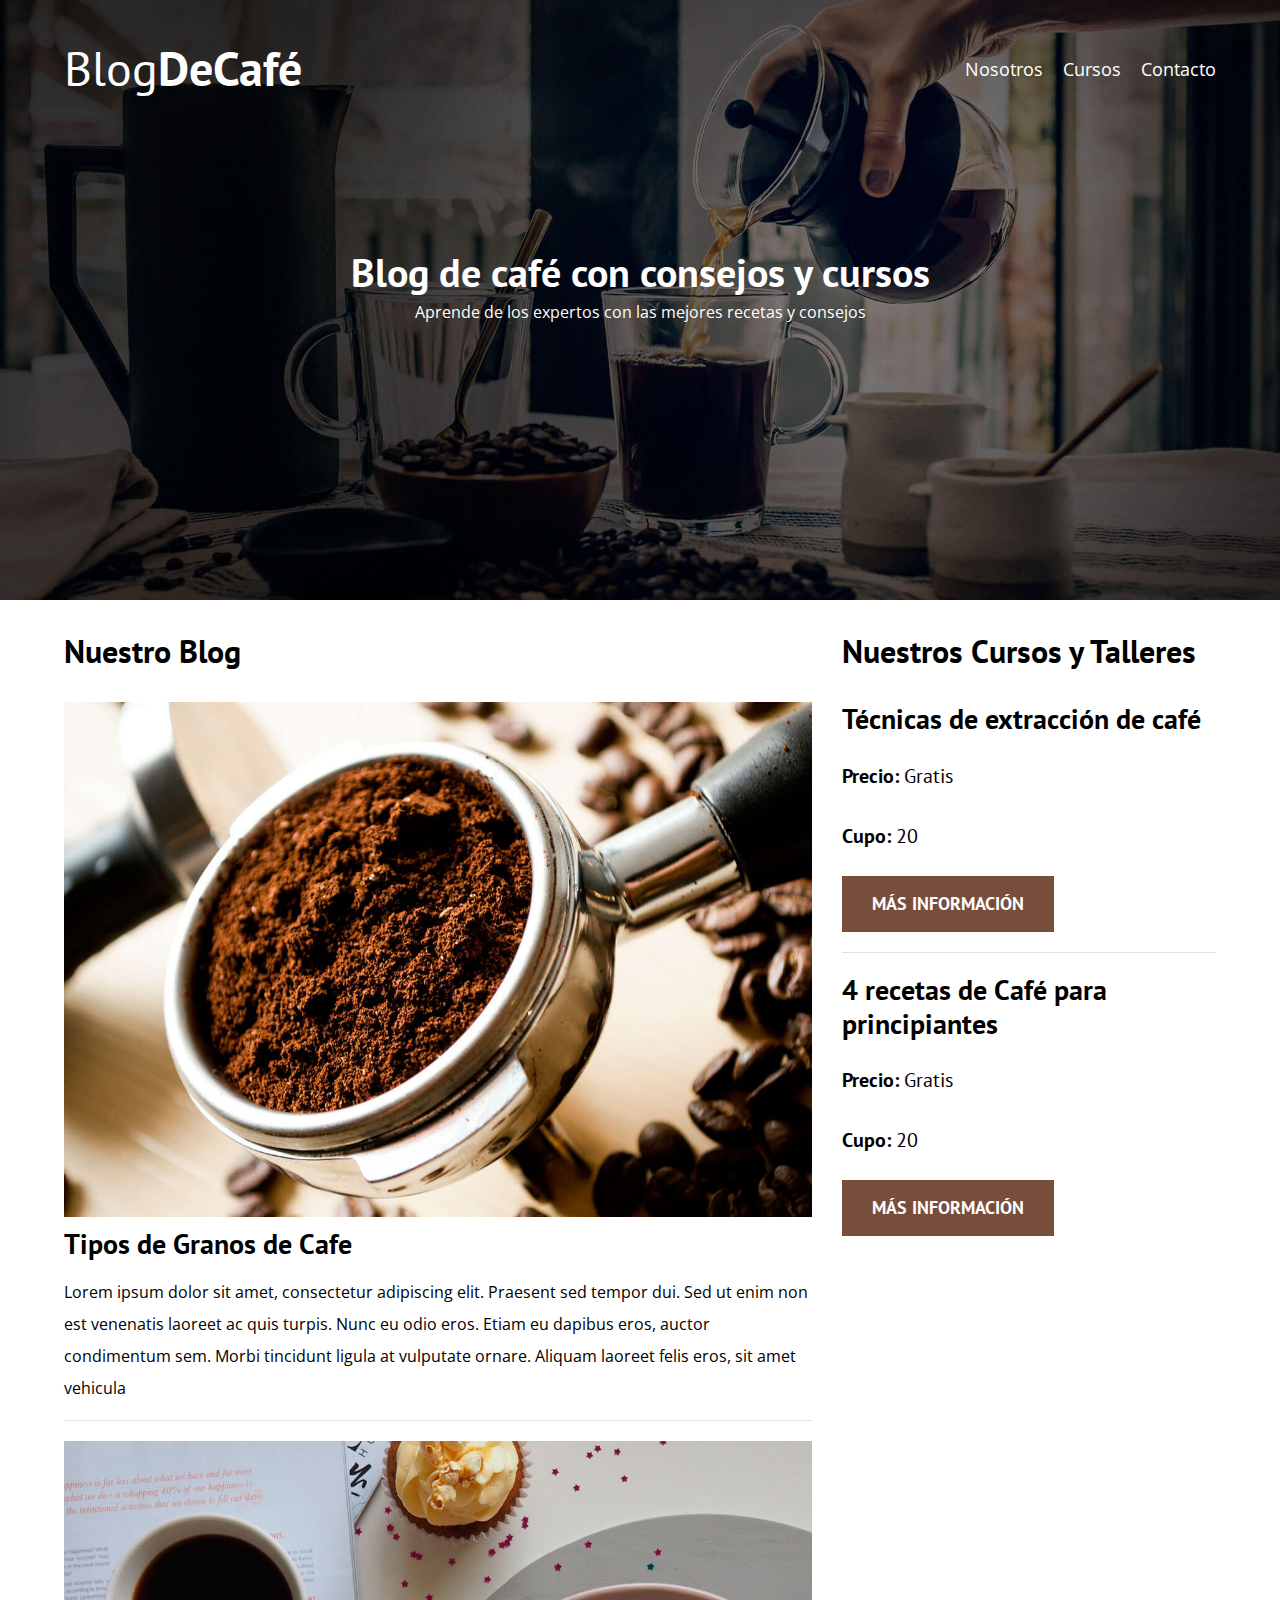
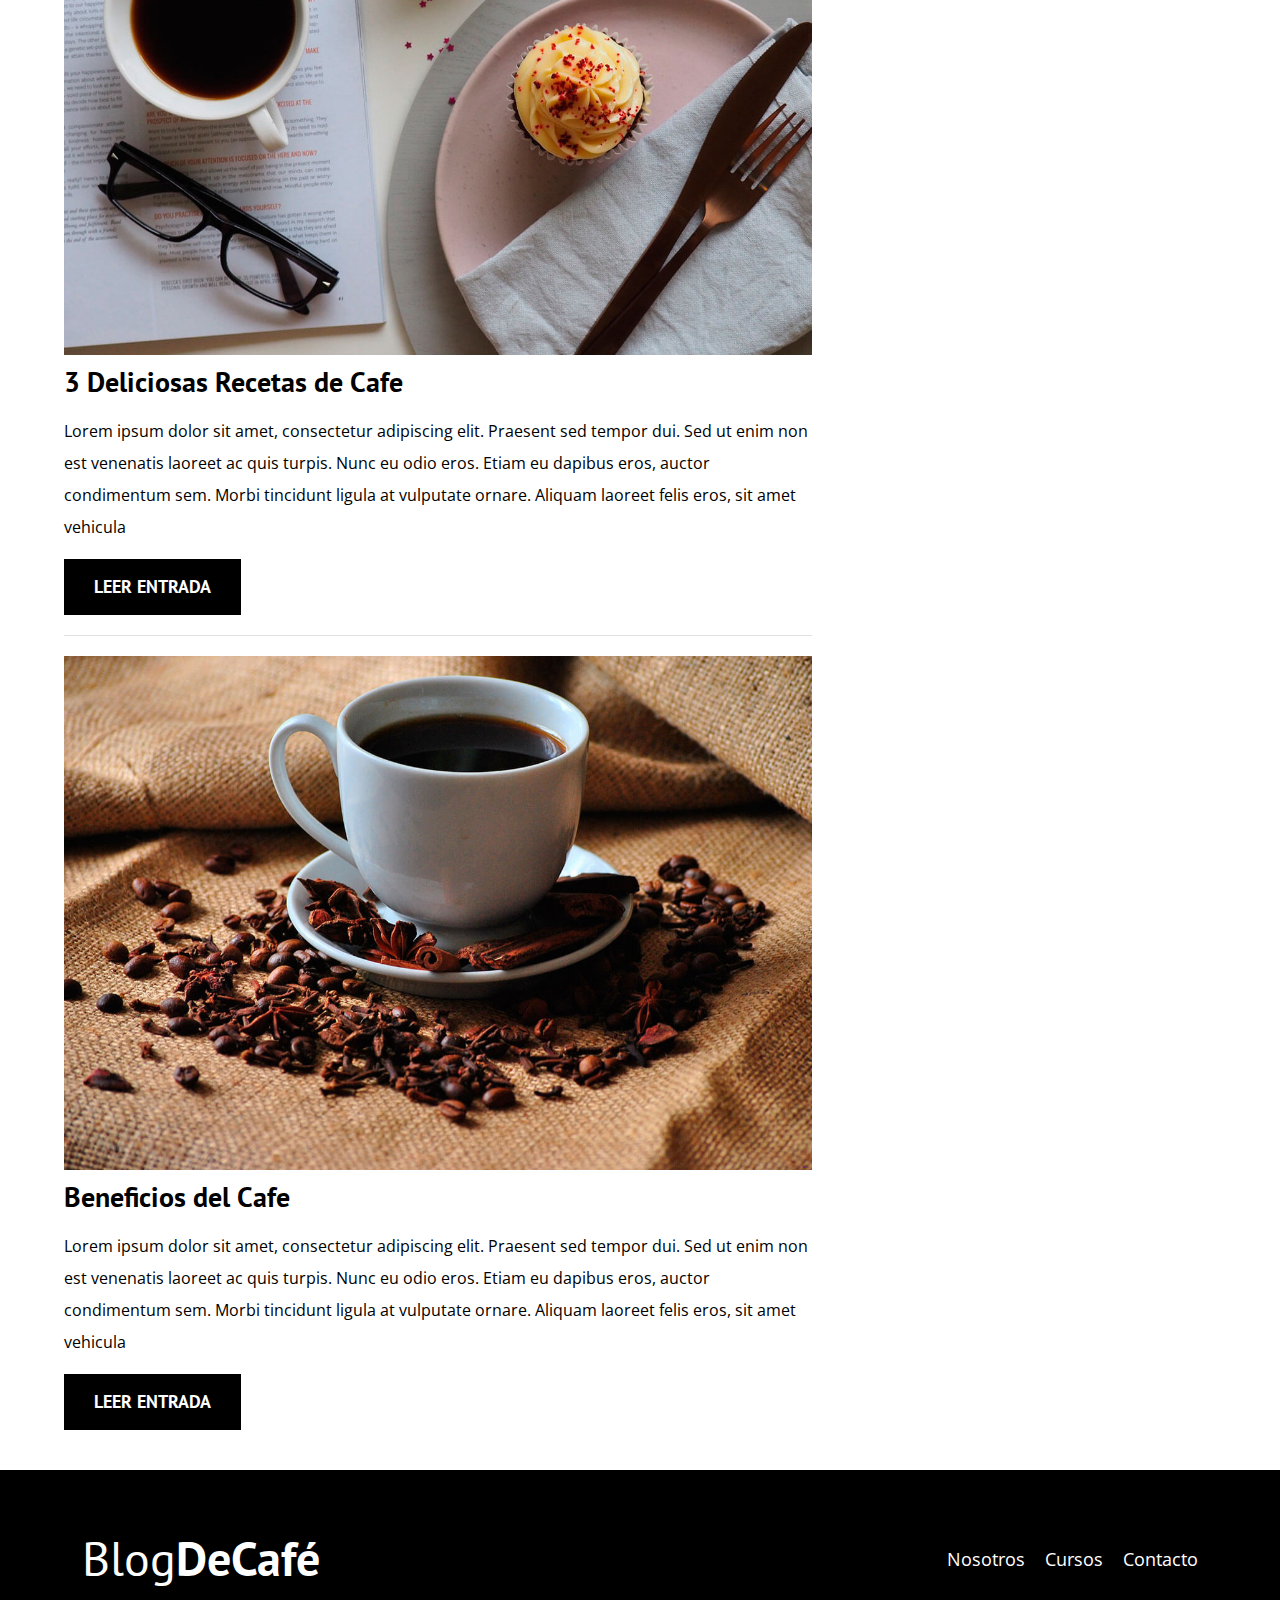
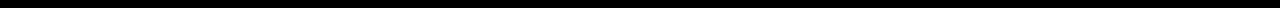
<file: index.html>
<!DOCTYPE html>
<html lang="en">
<head>
    <meta charset="UTF-8">
    <meta http-equiv="X-UA-Compatible" content="IE=edge">
    <meta name="viewport" content="width=device-width, initial-scale=1.0">
    <title>BlogDeCafe</title>

    <!--Prefetch-->

    <link rel="prefetch" href="nosotros.html" as="document">

    <!--Preload-->

    <link rel="preload" href="css/normalize.css" as="style">
    <link rel="stylesheet" href="css/normalize.css">



    <link rel="preload" href="css/style.css" as="style">
    <link rel="stylesheet" href="css/style.css">


    
    <link href="https://fonts.googleapis.com/css2?family=Open+Sans&family=PT+Sans:wght@400;700&family=Staatliches&display=swap" rel="stylesheet">

</head>
<body>
    <header class="header">

        <div class="contenedor">
            <div class="barra">
                <a href="index.html" class="logo ">
                    <h1 class="logo__nombre no-margin centrar-texto">Blog<span class="logo__bold">DeCafé</span></h1>
                </a>

                <nav class="navegacion">
                    <a class="navegacion__enlace" href="nosotros.html">Nosotros</a>
                    <a class="navegacion__enlace" href="cursos.html">Cursos</a>
                    <a class="navegacion__enlace" href="contacto.html">Contacto</a>
                </nav>
            </div>
        </div>
        <div class="header__texto">
            <h2 class="no-margin">Blog de café con consejos y cursos</h2>
            <p class="no-margin">Aprende de los expertos con las mejores recetas y consejos</p>
        </div>
    </header>

    <div class="contenedor contenido-principal">
        <main class="blog">
            <h3>Nuestro Blog</h3>
            <article class="entrada">
                <div class="entrada__imagen">
                    <img loading="lazy" src="img/blog1.jpg" alt="imagen blog">

                </div>
                <div class="entrada__contenido">
                    <h4 class="no-margin">Tipos de Granos de Cafe</h4>
                    <p>Lorem ipsum dolor sit amet, consectetur adipiscing elit. Praesent sed tempor dui. Sed ut enim non est venenatis laoreet ac quis turpis. Nunc eu odio eros. Etiam eu dapibus eros, auctor condimentum sem. Morbi tincidunt ligula at vulputate ornare. Aliquam laoreet felis eros, sit amet vehicula</p>
                </div>
            </article>

            <article class="entrada">
                <div class="entrada__imagen">
                    <img loading="lazy" src="img/blog2.jpg" alt="imagen blog">

                </div>
                <div class="entrada__contenido">
                    <h4 class="no-margin">3 Deliciosas Recetas de Cafe</h4>
                    <p>Lorem ipsum dolor sit amet, consectetur adipiscing elit. Praesent sed tempor dui. Sed ut enim non est venenatis laoreet ac quis turpis. Nunc eu odio eros. Etiam eu dapibus eros, auctor condimentum sem. Morbi tincidunt ligula at vulputate ornare. Aliquam laoreet felis eros, sit amet vehicula</p>
                    <a href="entrada.html" class="boton boton--primario">Leer Entrada</a>
                </div>
            </article>

            <article class="entrada">
                <div class="entrada__imagen">
                    <img loading="lazy" src="img/blog3.jpg" alt="imagen blog">

                </div>
                <div class="entrada__contenido">
                    <h4 class="no-margin">Beneficios del Cafe</h4>
                    <p>Lorem ipsum dolor sit amet, consectetur adipiscing elit. Praesent sed tempor dui. Sed ut enim non est venenatis laoreet ac quis turpis. Nunc eu odio eros. Etiam eu dapibus eros, auctor condimentum sem. Morbi tincidunt ligula at vulputate ornare. Aliquam laoreet felis eros, sit amet vehicula</p>
                    <a href="entrada.html" class="boton boton--primario">Leer Entrada</a>
                </div>
            </article>
        </main>
        
        <aside class="sidebar">
            <h3>Nuestros Cursos y Talleres</h3>

            <ul class="cursos no-padding">
                <li class="widget-curso">
                    <h4 class="no-margin">Técnicas de extracción de café</h4>
                    <p class="widget-curso__label">Precio: <span class="widget-curso__info">Gratis</span></p>
                    <p class="widget-curso__label">Cupo: <span class="widget-curso__info">20</span></p>
                    <a href="" class="boton boton--secundario">Más Información</a>
                </li>
                <li class="widget-curso">
                    <h4 class="no-margin">4 recetas de Café para principiantes</h4>
                    <p class="widget-curso__label">Precio: <span class="widget-curso__info">Gratis</span></p>
                    <p class="widget-curso__label">Cupo: <span class="widget-curso__info">20</span></p>
                    <a href="" class="boton boton--secundario">Más Información</a>
                </li>
            </ul>
            

        </aside>
    </div>

    
    <footer class="footer">
        <div class="contenedor">
            <div class="barra">
                <a href="index.html" class="logo">
                    <h1 class="logo__nombre no-margin centrar-texto">Blog<span class="logo__bold">DeCafé</span></h1>
                </a>

                <nav class="navegacion">
                    <a class="navegacion__enlace" href="nosotros.html">Nosotros</a>
                    <a class="navegacion__enlace" href="cursos.html">Cursos</a>
                    <a class="navegacion__enlace" href="contacto.html">Contacto</a>
                </nav>
            </div>
        </div>
    </footer>
</body>
</html>
</file>
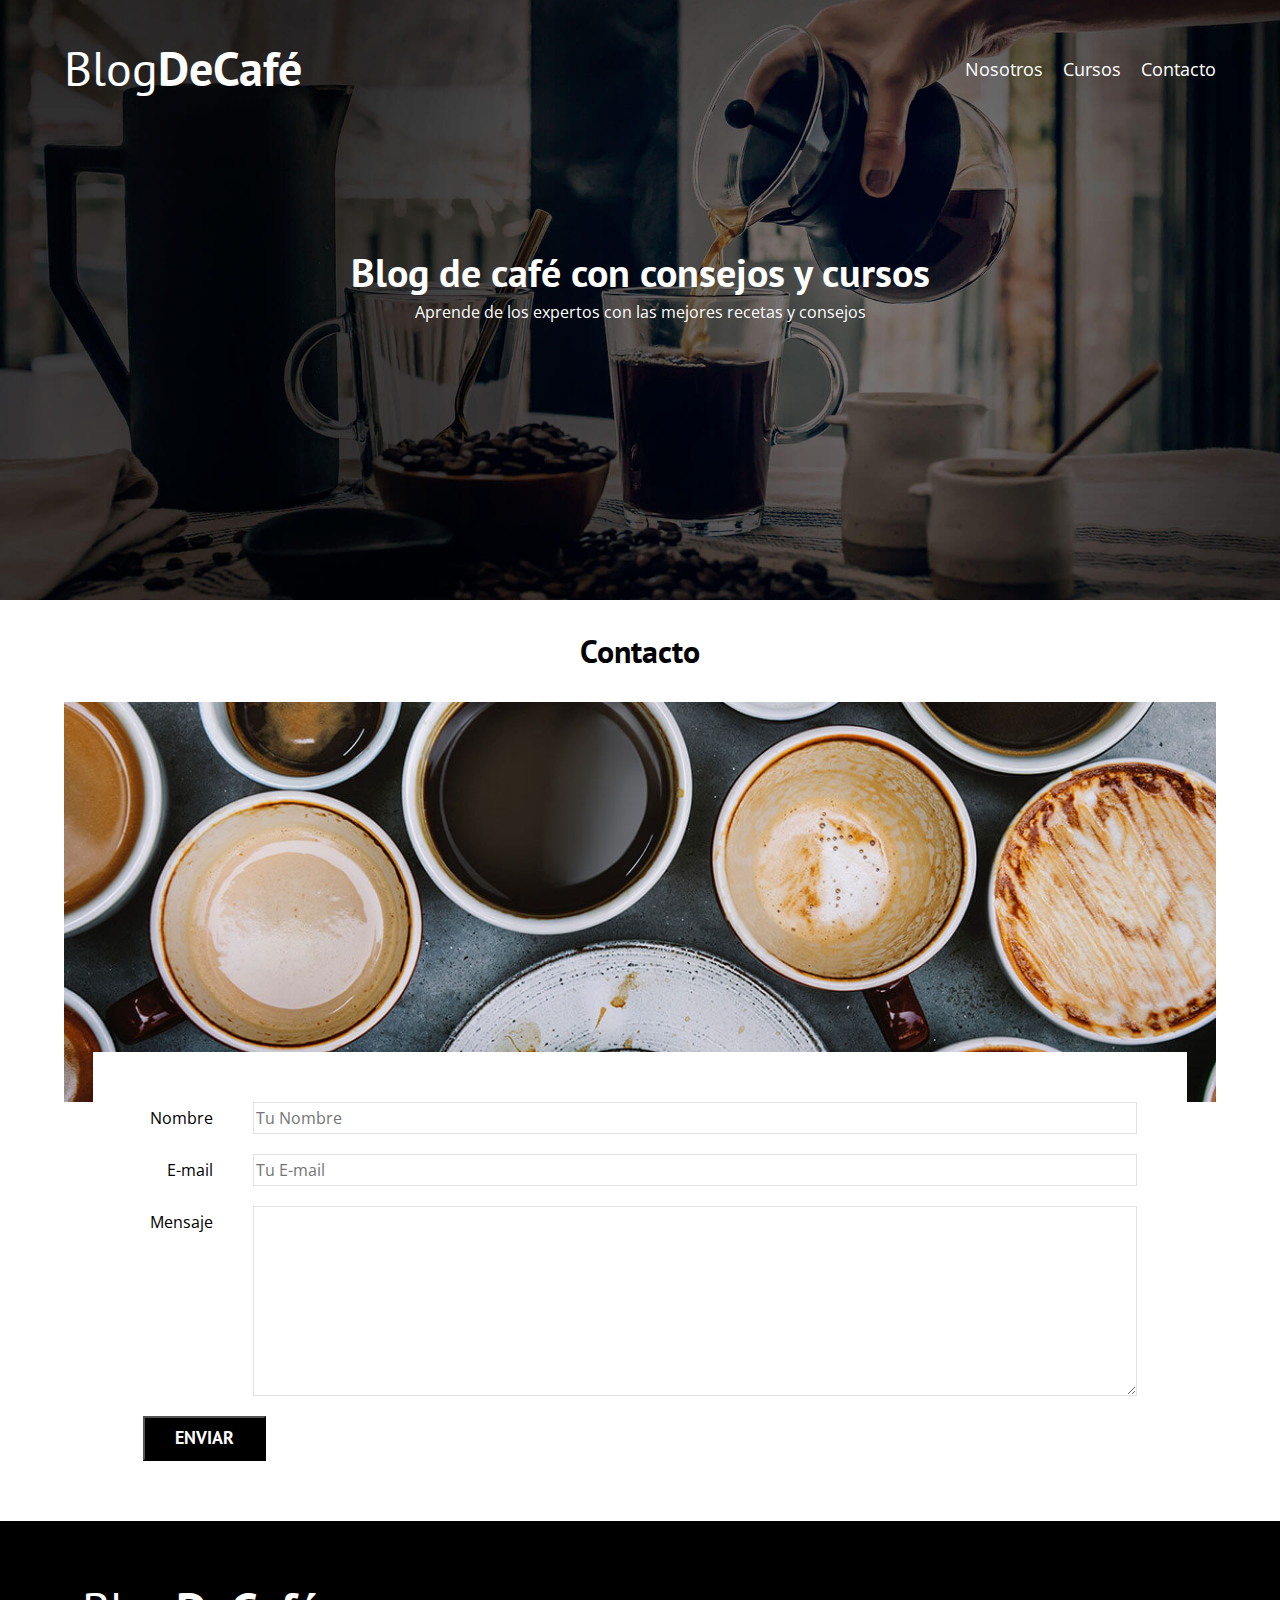
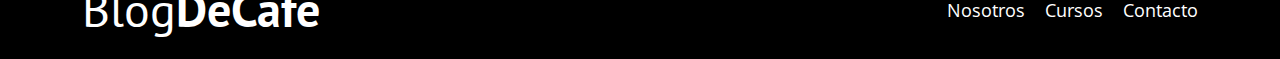
<file: contacto.html>
<!DOCTYPE html>
<html lang="en">
<head>
    <meta charset="UTF-8">
    <meta http-equiv="X-UA-Compatible" content="IE=edge">
    <meta name="viewport" content="width=device-width, initial-scale=1.0">
    <title>BlogDeCafe</title>
    <link rel="stylesheet" href="css/normalize.css">
    <link href="https://fonts.googleapis.com/css2?family=Open+Sans&family=PT+Sans:wght@400;700&family=Staatliches&display=swap" rel="stylesheet">

    <link rel="stylesheet" href="css/style.css">
</head>
<body>
    <header class="header">

        <div class="contenedor">
            <div class="barra">
                <a href="index.html" class="logo ">
                    <h1 class="logo__nombre no-margin centrar-texto">Blog<span class="logo__bold">DeCafé</span></h1>
                </a>

                <nav class="navegacion">
                    <a class="navegacion__enlace" href="nosotros.html">Nosotros</a>
                    <a class="navegacion__enlace" href="cursos.html">Cursos</a>
                    <a class="navegacion__enlace" href="contacto.html">Contacto</a>
                </nav>
            </div>
        </div>
        <div class="header__texto">
            <h2 class="no-margin">Blog de café con consejos y cursos</h2>
            <p class="no-margin">Aprende de los expertos con las mejores recetas y consejos</p>
        </div>
    </header>

    <main class="contenedor">
        <h3 class="centrar-texto">Contacto</h3>

        <div class="contacto-bg"></div>

        <form class="formulario">
            <div class="campo">
                <label class="campo__label" for="nombre">Nombre</label>
                <input class="campo__field" type="text" placeholder="Tu Nombre" id="nombre">            
            </div>

            <div class="campo">
                <label class="campo__label" for="email">E-mail</label>
                <input class="campo__field" type="email" placeholder="Tu E-mail" id="email">            
            </div>
            

            <div class="campo">
                <label class="campo__label" for="mensaje">Mensaje</label>
                <textarea class="campo__field" name="" id="mensaje"  rows="10"></textarea>            
            </div>

            <div class="campo">
                <input type="submit" value="Enviar" class="boton boton--primario">            
            </div>
        </form>

    </main>

    
    <footer class="footer">
        <div class="contenedor">
            <div class="barra">
                <a href="index.html" class="logo">
                    <h1 class="logo__nombre no-margin centrar-texto">Blog<span class="logo__bold">DeCafé</span></h1>
                </a>

                <nav class="navegacion">
                    <a class="navegacion__enlace" href="nosotros.html">Nosotros</a>
                    <a class="navegacion__enlace" href="cursos.html">Cursos</a>
                    <a class="navegacion__enlace" href="contacto.html">Contacto</a>
                </nav>
            </div>
        </div>
    </footer>
</body>
</html>
</file>
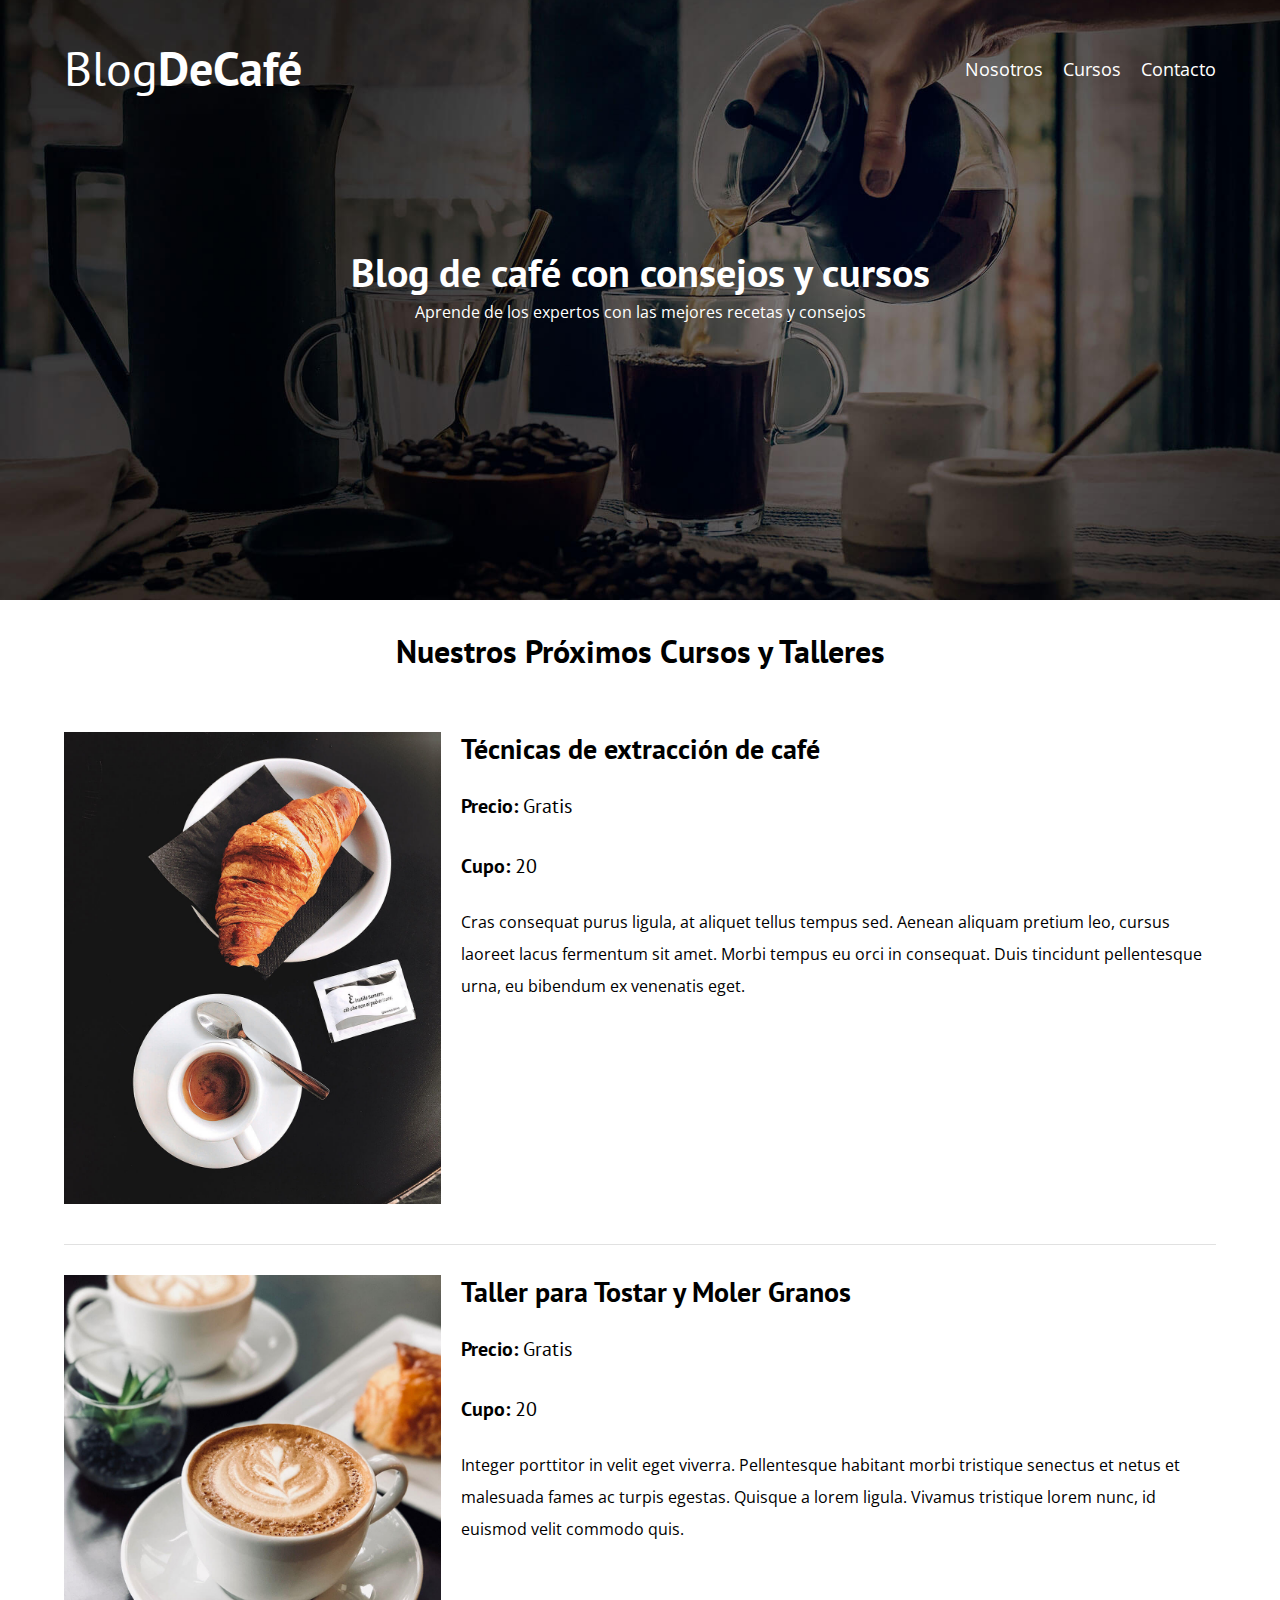
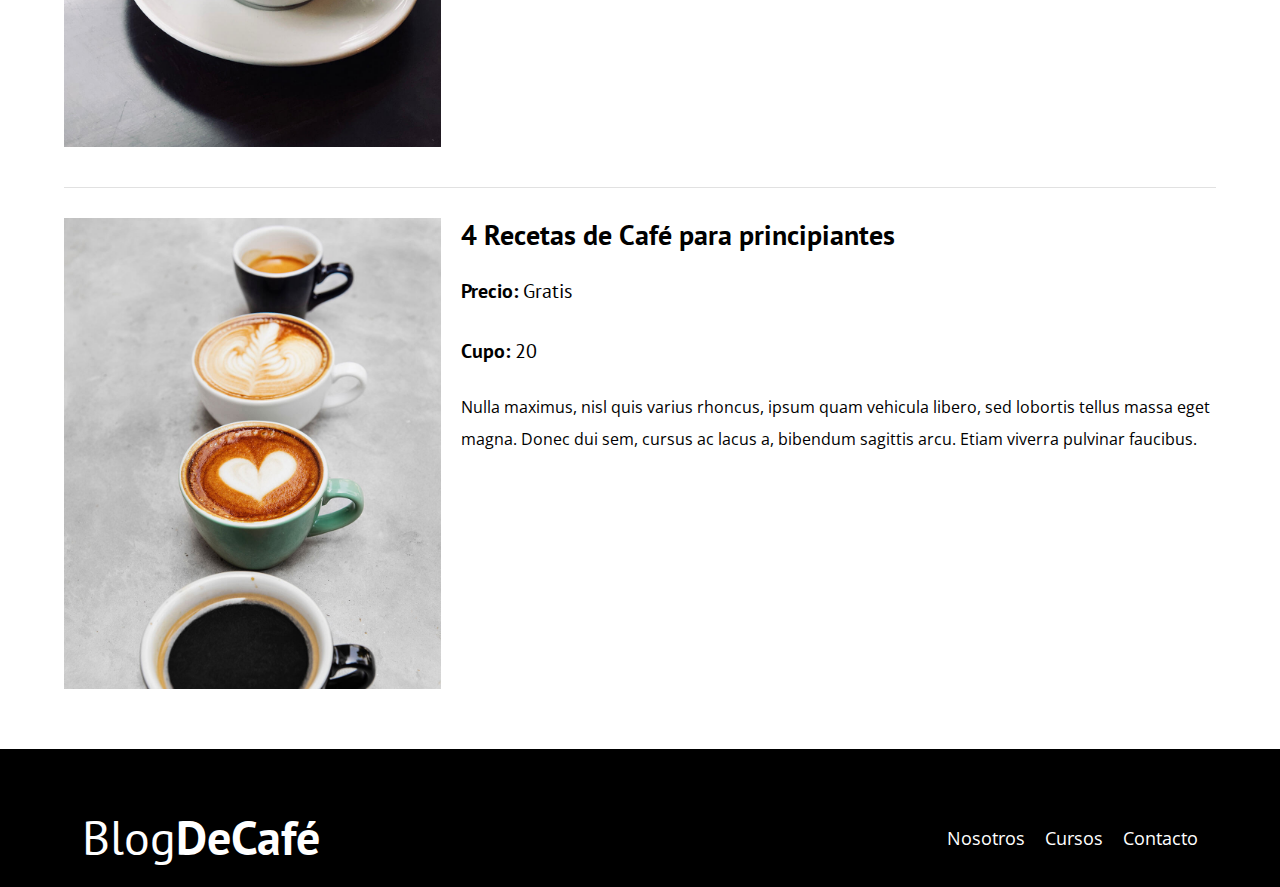
<file: cursos.html>
<!DOCTYPE html>
<html lang="en">
<head>
    <meta charset="UTF-8">
    <meta http-equiv="X-UA-Compatible" content="IE=edge">
    <meta name="viewport" content="width=device-width, initial-scale=1.0">
    <title>BlogDeCafe</title>
    <link rel="stylesheet" href="css/normalize.css">
    <link href="https://fonts.googleapis.com/css2?family=Open+Sans&family=PT+Sans:wght@400;700&family=Staatliches&display=swap" rel="stylesheet">

    <link rel="stylesheet" href="css/style.css">
</head>
<body>
    <header class="header">

        <div class="contenedor">
            <div class="barra">
                <a href="index.html" class="logo ">
                    <h1 class="logo__nombre no-margin centrar-texto">Blog<span class="logo__bold">DeCafé</span></h1>
                </a>

                <nav class="navegacion">
                    <a class="navegacion__enlace" href="nosotros.html">Nosotros</a>
                    <a class="navegacion__enlace" href="cursos.html">Cursos</a>
                    <a class="navegacion__enlace" href="contacto.html">Contacto</a>
                </nav>
            </div>
        </div>
        <div class="header__texto">
            <h2 class="no-margin">Blog de café con consejos y cursos</h2>
            <p class="no-margin">Aprende de los expertos con las mejores recetas y consejos</p>
        </div>
    </header>

    <main class="contenedor">
        <h3 class="centrar-texto">Nuestros Próximos Cursos y Talleres</h3>
        
            <div class="curso">
                <div class="curso__imagen">
                    <img src="img/curso1.jpg" alt="curso1">
                </div>
                <div class="curso__informacion">
                    <h4 class="no-margin">Técnicas de extracción de café</h4>
                    <p class="curso__label">Precio: <span class="curso__info">Gratis</span></p>
                    <p class="curso__label">Cupo: <span class="curso__info">20</span></p>
                    <p class="curso__descripcion">Cras consequat purus ligula, at aliquet tellus tempus sed. Aenean aliquam pretium leo, cursus laoreet lacus fermentum sit amet. Morbi tempus eu orci in consequat. Duis tincidunt pellentesque urna, eu bibendum ex venenatis eget.</p>
                </div>
            </div>

            <div class="curso">
                <div class="curso__imagen">
                    <img src="img/curso2.jpg" alt="curso2">
                </div>
                <div class="curso__informacion">
                    <h4 class="no-margin">Taller para Tostar y Moler Granos</h4>
                    <p class="curso__label">Precio: <span class="curso__info">Gratis</span></p>
                    <p class="curso__label">Cupo: <span class="curso__info">20</span></p>
                    <p class="curso__descripcion">Integer porttitor in velit eget viverra. Pellentesque habitant morbi tristique senectus et netus et malesuada fames ac turpis egestas. Quisque a lorem ligula. Vivamus tristique lorem nunc, id euismod velit commodo quis. </p>
                </div> <!--curso informacion-->
            </div>
               
            <div class="curso">
                <div class="curso__imagen">
                    <img src="img/curso3.jpg" alt="curso2">
                </div>
                <div class="curso__informacion">
                    <h4 class="no-margin">4 Recetas de Café para principiantes</h4>
                    <p class="curso__label">Precio: <span class="curso__info">Gratis</span></p>
                    <p class="curso__label">Cupo: <span class="curso__info">20</span></p>
                    <p class="curso__descripcion">Nulla maximus, nisl quis varius rhoncus, ipsum quam vehicula libero, sed lobortis tellus massa eget magna. Donec dui sem, cursus ac lacus a, bibendum sagittis arcu. Etiam viverra pulvinar faucibus.</p>
                </div> <!--curso informacion-->
            </div> <!--cursos-->

            
    </main>

    <footer class="footer">
        <div class="contenedor">
            <div class="barra">
                <a href="index.html" class="logo">
                    <h1 class="logo__nombre no-margin centrar-texto">Blog<span class="logo__bold">DeCafé</span></h1>
                </a>

                <nav class="navegacion">
                    <a class="navegacion__enlace" href="nosotros.html">Nosotros</a>
                    <a class="navegacion__enlace" href="cursos.html">Cursos</a>
                    <a class="navegacion__enlace" href="contacto.html">Contacto</a>
                </nav>
            </div>
        </div>
    </footer>
</body>
</html>
</file>
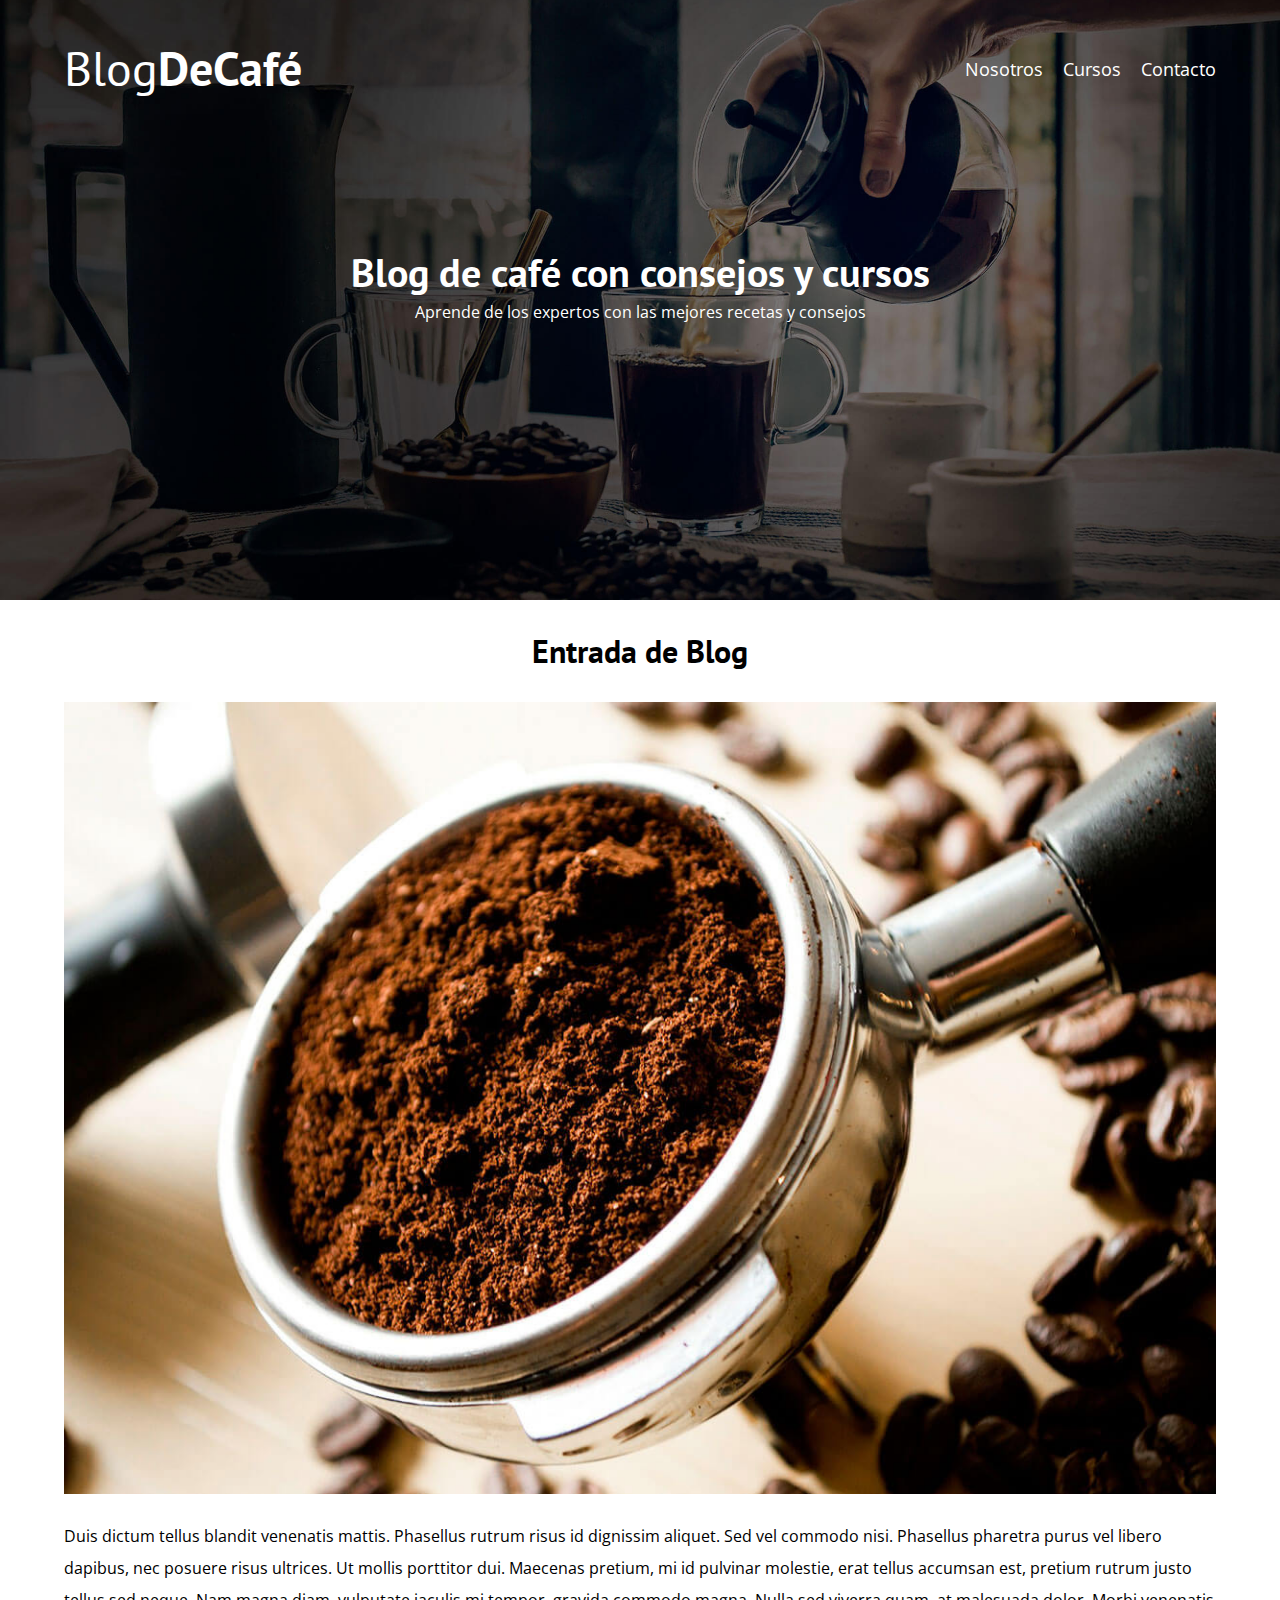
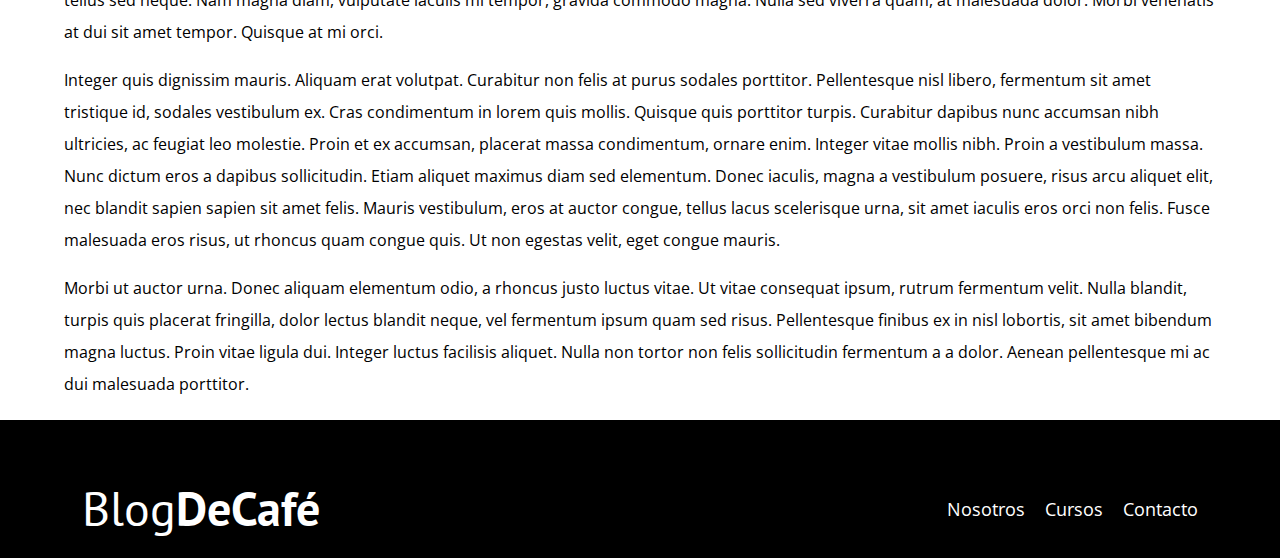
<file: entrada.html>
<!DOCTYPE html>
<html lang="en">
<head>
    <meta charset="UTF-8">
    <meta http-equiv="X-UA-Compatible" content="IE=edge">
    <meta name="viewport" content="width=device-width, initial-scale=1.0">
    <title>BlogDeCafe</title>
    <link rel="stylesheet" href="css/normalize.css">
    <link href="https://fonts.googleapis.com/css2?family=Open+Sans&family=PT+Sans:wght@400;700&family=Staatliches&display=swap" rel="stylesheet">

    <link rel="stylesheet" href="css/style.css">
</head>
<body>
    <header class="header">

        <div class="contenedor">
            <div class="barra">
                <a href="index.html" class="logo ">
                    <h1 class="logo__nombre no-margin centrar-texto">Blog<span class="logo__bold">DeCafé</span></h1>
                </a>

                <nav class="navegacion">
                    <a class="navegacion__enlace" href="nosotros.html">Nosotros</a>
                    <a class="navegacion__enlace" href="cursos.html">Cursos</a>
                    <a class="navegacion__enlace" href="contacto.html">Contacto</a>
                </nav>
            </div>
        </div>
        <div class="header__texto">
            <h2 class="no-margin">Blog de café con consejos y cursos</h2>
            <p class="no-margin">Aprende de los expertos con las mejores recetas y consejos</p>
        </div>
    </header>

    <div class="contenedor">
        <h3 class="centrar-texto">Entrada de Blog</h3>

                <img src="img/blog1.jpg" alt="Blog1">

                <p>Duis dictum tellus blandit venenatis mattis. Phasellus rutrum risus id dignissim aliquet. Sed vel commodo nisi. Phasellus pharetra purus vel libero dapibus, nec posuere risus ultrices. Ut mollis porttitor dui. Maecenas pretium, mi id pulvinar molestie, erat tellus accumsan est, pretium rutrum justo tellus sed neque. Nam magna diam, vulputate iaculis mi tempor, gravida commodo magna. Nulla sed viverra quam, at malesuada dolor. Morbi venenatis at dui sit amet tempor. Quisque at mi orci.</p>
                <p>Integer quis dignissim mauris. Aliquam erat volutpat. Curabitur non felis at purus sodales porttitor. Pellentesque nisl libero, fermentum sit amet tristique id, sodales vestibulum ex. Cras condimentum in lorem quis mollis. Quisque quis porttitor turpis. Curabitur dapibus nunc accumsan nibh ultricies, ac feugiat leo molestie. Proin et ex accumsan, placerat massa condimentum, ornare enim. Integer vitae mollis nibh. Proin a vestibulum massa. Nunc dictum eros a dapibus sollicitudin. Etiam aliquet maximus diam sed elementum. Donec iaculis, magna a vestibulum posuere, risus arcu aliquet elit, nec blandit sapien sapien sit amet felis. Mauris vestibulum, eros at auctor congue, tellus lacus scelerisque urna, sit amet iaculis eros orci non felis. Fusce malesuada eros risus, ut rhoncus quam congue quis. Ut non egestas velit, eget congue mauris.</p>
                <p>Morbi ut auctor urna. Donec aliquam elementum odio, a rhoncus justo luctus vitae. Ut vitae consequat ipsum, rutrum fermentum velit. Nulla blandit, turpis quis placerat fringilla, dolor lectus blandit neque, vel fermentum ipsum quam sed risus. Pellentesque finibus ex in nisl lobortis, sit amet bibendum magna luctus. Proin vitae ligula dui. Integer luctus facilisis aliquet. Nulla non tortor non felis sollicitudin fermentum a a dolor. Aenean pellentesque mi ac dui malesuada porttitor.</p>

    </div>

    
    <footer class="footer">
        <div class="contenedor">
            <div class="barra">
                <a href="index.html" class="logo">
                    <h1 class="logo__nombre no-margin centrar-texto">Blog<span class="logo__bold">DeCafé</span></h1>
                </a>

                <nav class="navegacion">
                    <a class="navegacion__enlace" href="nosotros.html">Nosotros</a>
                    <a class="navegacion__enlace" href="cursos.html">Cursos</a>
                    <a class="navegacion__enlace" href="contacto.html">Contacto</a>
                </nav>
            </div>
        </div>
    </footer>
</body>
</html>
</file>
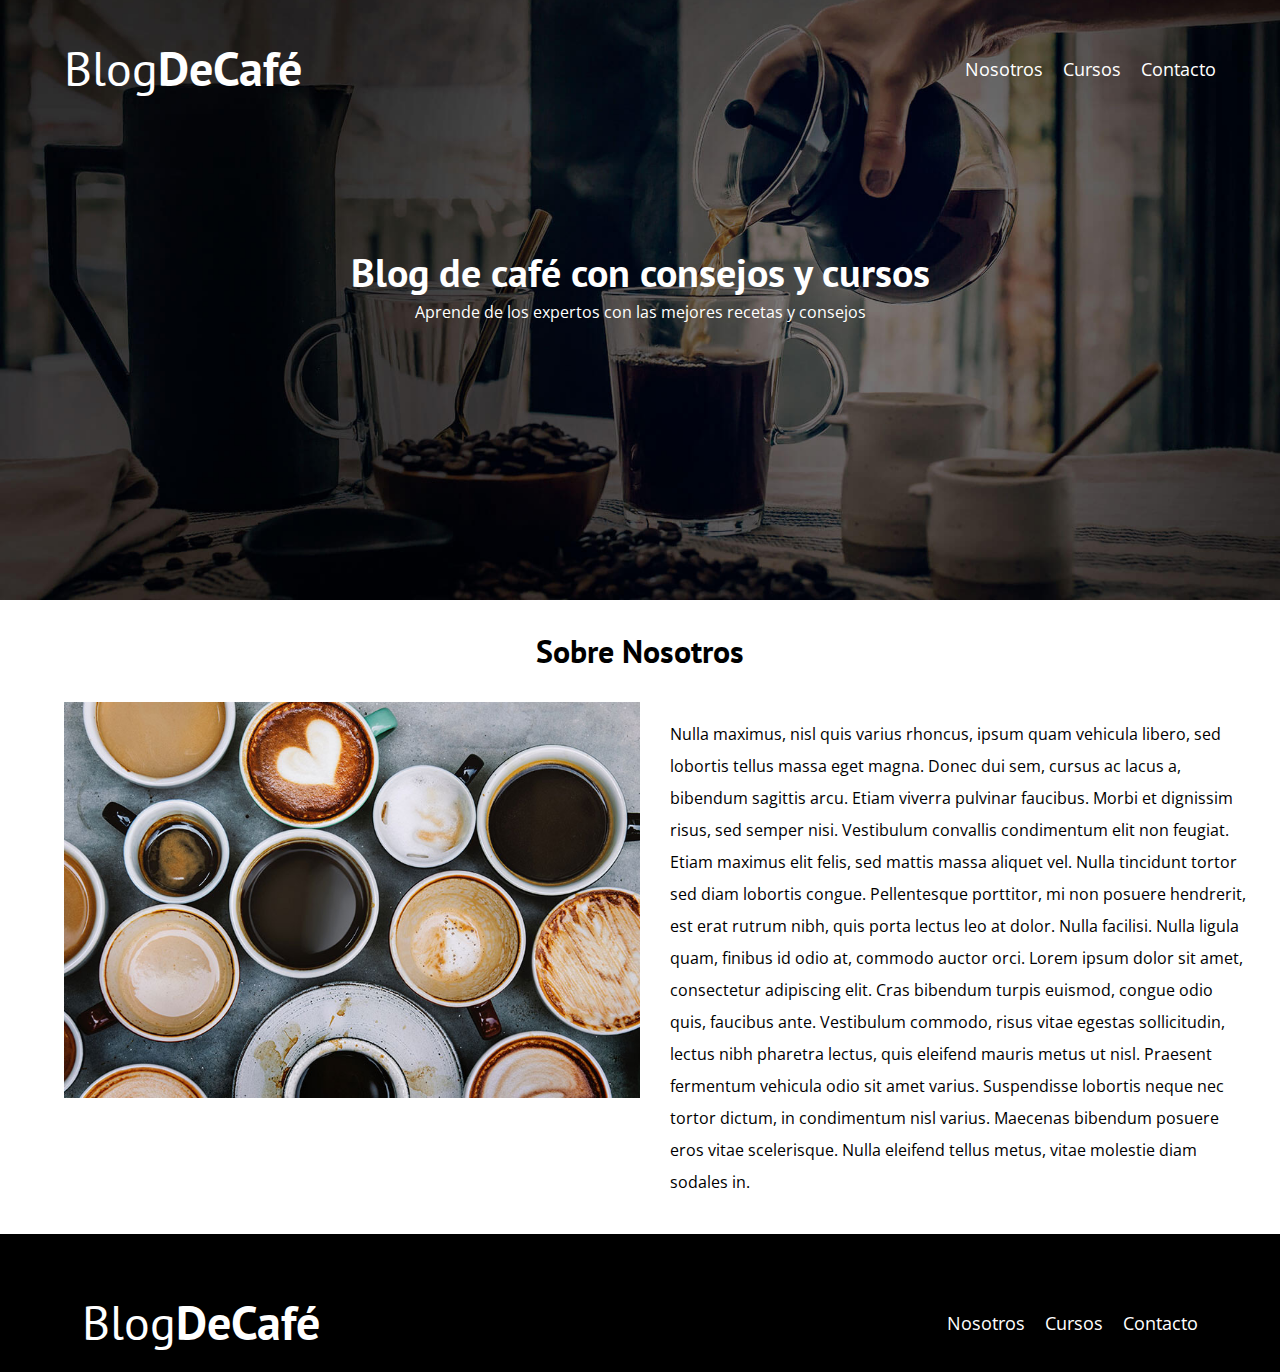
<file: nosotros.html>
<!DOCTYPE html>
<html lang="en">
<head>
    <meta charset="UTF-8">
    <meta http-equiv="X-UA-Compatible" content="IE=edge">
    <meta name="viewport" content="width=device-width, initial-scale=1.0">
    <title>BlogDeCafe</title>
    <link rel="stylesheet" href="css/normalize.css">
    <link href="https://fonts.googleapis.com/css2?family=Open+Sans&family=PT+Sans:wght@400;700&family=Staatliches&display=swap" rel="stylesheet">

    <link rel="stylesheet" href="css/style.css">
</head>
<body>
    <header class="header">

        <div class="contenedor">
            <div class="barra">
                <a href="index.html" class="logo ">
                    <h1 class="logo__nombre no-margin centrar-texto">Blog<span class="logo__bold">DeCafé</span></h1>
                </a>

                <nav class="navegacion">
                    <a class="navegacion__enlace" href="nosotros.html">Nosotros</a>
                    <a class="navegacion__enlace" href="cursos.html">Cursos</a>
                    <a class="navegacion__enlace" href="contacto.html">Contacto</a>
                </nav>
            </div>
        </div>
        <div class="header__texto">
            <h2 class="no-margin">Blog de café con consejos y cursos</h2>
            <p class="no-margin">Aprende de los expertos con las mejores recetas y consejos</p>
        </div>
    </header>

    <main class="contenedor">
        <h3 class="centrar-texto">Sobre Nosotros</h3>           
            <div class="grid">
                <div class="image-nosotros">
                    <img src="img/nosotros.jpg" alt="Nosotros">
                </div>
                <div class="texto-nosotros">
                    <p>Nulla maximus, nisl quis varius rhoncus, ipsum quam vehicula libero, sed lobortis tellus massa eget magna. Donec dui sem, cursus ac lacus a, bibendum sagittis arcu. Etiam viverra pulvinar faucibus. Morbi et dignissim risus, sed semper nisi. Vestibulum convallis condimentum elit non feugiat. Etiam maximus elit felis, sed mattis massa aliquet vel. Nulla tincidunt tortor sed diam lobortis congue. Pellentesque porttitor, mi non posuere hendrerit, est erat rutrum nibh, quis porta lectus leo at dolor. Nulla facilisi. Nulla ligula quam, finibus id odio at, commodo auctor orci. Lorem ipsum dolor sit amet, consectetur adipiscing elit. Cras bibendum turpis euismod, congue odio quis, faucibus ante. Vestibulum commodo, risus vitae egestas sollicitudin, lectus nibh pharetra lectus, quis eleifend mauris metus ut nisl. Praesent fermentum vehicula odio sit amet varius. Suspendisse lobortis neque nec tortor dictum, in condimentum nisl varius.

                        Maecenas bibendum posuere eros vitae scelerisque. Nulla eleifend tellus metus, vitae molestie diam sodales in.</p>
                </div>
            </div>
    </main>

    <footer class="footer">
        <div class="contenedor">
            <div class="barra">
                <a href="index.html" class="logo">
                    <h1 class="logo__nombre no-margin centrar-texto">Blog<span class="logo__bold">DeCafé</span></h1>
                </a>

                <nav class="navegacion">
                    <a class="navegacion__enlace" href="nosotros.html">Nosotros</a>
                    <a class="navegacion__enlace" href="cursos.html">Cursos</a>
                    <a class="navegacion__enlace" href="contacto.html">Contacto</a>
                </nav>
            </div>
        </div>
    </footer>
</body>
</html>
</file>
<file: css/style.css>
:root {
    --fuenteHeading: 'PT Sans', sans-serif;
    --fuenteParrafos: 'Open Sans', sans-serif;

    --primario: #784d3c;
    --gris: #e1e1e1;
    --blanco: #ffffff;
    --negro: #000;
}

html {
    box-sizing: border-box;
    font-size: 62.5%;
}

*, *:before, *:after {
    box-sizing: inherit;
}

body {
    font-family: var(--fuenteParrafos);
    font-size: 1.6rem;
    line-height: 2;
}

/**Globales**/

.contenedor {
    max-width: 120rem;
    width: 90%;
    /* width: min(90%, 120rem); */
    margin: 0 auto;
}

a {
    text-decoration: none;
}

h1, h2, h3, h4 {
    font-family: var(--fuenteHeading);
    line-height: 1.2;
}

h1 {
    font-size: 4.8rem;
}

h2 {
    font-size: 4rem;
}

h3 {
    font-size: 3.2rem;
}

h4 {
    font-size: 2.8rem;
}

img {
    max-width: 100%;
}

.no-margin {
    margin: 0;
}

.no-padding {
    padding: 0;
}

.centrar-texto {
    text-align: center;
}

.header {
    background-image: url(../img/banner.jpg);
    height: 60rem;
    background-size: cover;
    background-repeat: no-repeat;
    background-position: center center;
}

.header__texto {
    text-align: center;
    color: var(--blanco);
    margin-top: 5rem;
}

@media (min-width: 768px) {
    .header__texto {
        margin: 15rem;
    }
}

.barra {
    padding-top: 4rem;
}

@media (min-width: 768px) {
    .barra {
        display: flex;
        justify-content: space-between;
        align-items: center;
    }
}

.logo {
    color: var(--blanco);

}

.logo__nombre {
    font-weight: normal;
}

.logo__bold {
    font-weight: bold;
}

.navegacion__enlace {
    display: block;
    text-align: center;
    font-size: 1.8rem;
    color: var(--blanco);
}

@media (min-width: 768px) {
    .navegacion {
        display: flex;
        gap: 2rem;
    }
}

@media (min-width: 768px) {
    .contenido-principal {
        display: grid;
        grid-template-columns: 2fr 1fr;
        column-gap: 3rem;
    }
}

.entrada {
    border-bottom: 1px solid var(--gris);
    margin-bottom: 2rem;
}

.entrada:last-of-type {
    border: none;
    margin-bottom: 0;
}

.boton {
    display: block;
    color: var(--blanco);
    font-family: var(--fuenteHeading);
    text-align: center;
    padding: 1rem 3rem;
    font-size: 1.8rem;
    text-transform: uppercase;
    font-weight: bold;
    margin-bottom: 2rem;
}

@media (min-width: 768px) {
    .boton {
        display: inline-block;
    }
}
.boton--primario {
    background-color: var(--negro);
    
}

span {
    font-weight: bold;
}

.boton--secundario {
    background-color: var(--primario);
}

.cursos {
    list-style: none;
}

.widget-curso {
    border-bottom: 1px solid var(--gris);
    margin-bottom: 2rem;
}

.widget-curso:last-of-type {
    border:none;
    margin: 0;
}

.widget-curso__label,
.curso__label {
    font-family: var(--fuenteHeading);
    font-weight: bold;
}

.widget-curso__info,
.curso__info {
    font-weight: normal;
}

.widget-curso__label,
.widget-curso__info,
.curso__label,
.curso__info {
    font-size: 2rem;
}

.footer {
    background-color: var(--negro);
    padding: 2rem 2rem;
    margin-top: 2rem;
}

/**Nosotros**/

.image-nosotros {
    width: 100%;
}

@media (min-width: 768px) {
    .grid {
        display: grid;
        grid-template-columns: 50% 50%;
        column-gap: 3rem;
    }

}

.curso {
    padding: 3rem 0;
    border-bottom: 1px solid var(--gris);
}

.curso:last-of-type {
    border: none;
}

@media (min-width: 768px) {
    .curso {
        display: grid;
        grid-template-columns: 1fr 2fr;
        column-gap: 2rem;
    }
}

.contacto-bg {
    background-image: url(../img/contacto.jpg);
    height: 40rem;
    background-size: cover;
}

.formulario {
    background-color: var(--blanco);
    margin: -5rem auto;
    width: 95%;
    padding: 5rem;
}

.campo {
    display: flex;
    margin-bottom: 2rem;
    gap: 2rem;
}

.campo__label {
    flex: 0 0 9rem;
    text-align: right;
    padding-right: 2rem;
}

.campo__field {
    flex: 1;
    border: 1px solid var(--gris);
}

.boton:hover {
    cursor: pointer;
}
</file>
